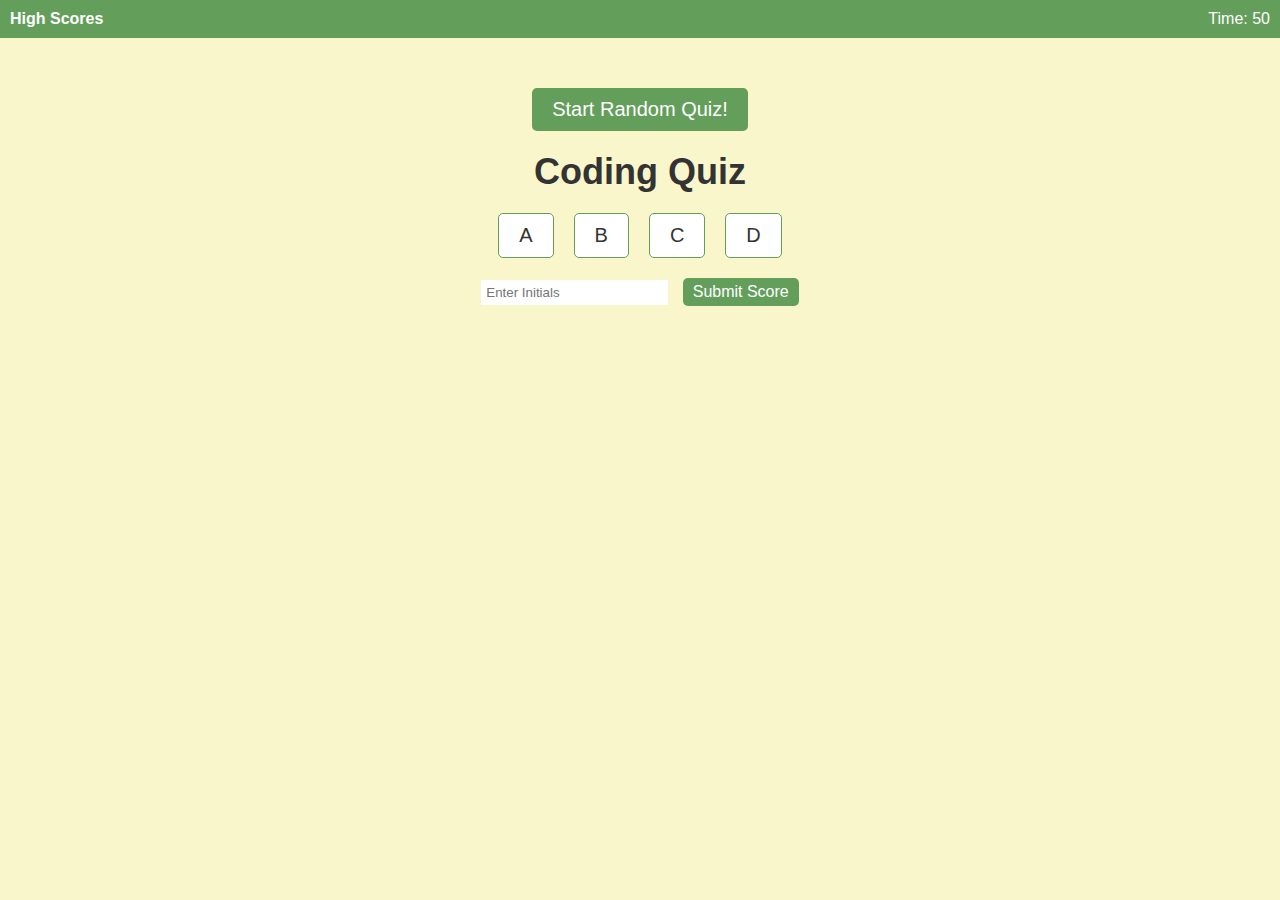
<file: index.html>
<!DOCTYPE html>
<html lang="UTF-8">
  <head>
    <meta charset="UTF-8" />
    <link rel="stylesheet" href="./assets/css/style.css" />
    <link rel="stylesheet" href="./assets/highscores.html" />
    <title>Coding Trivia</title>
  </head>

  <body>
    <header>
      <a href="./highscores.html">High Scores</a>
      <p>Time: <span id="timer">50</span></p>
    </header>
    <div id="container">
      <button id="start-btn">Start Random Quiz!</button>
    </div>

    <section class="title-container">
      <h1>Coding Quiz</h1>
    </section>
    <div id="question">
      <p></p>
    </div>
    <div id="choices">
      <button class="choice" id="A" onclick="checkAnswer('A')">A</button>
      <button class="choice" id="B" onclick="checkAnswer('B')">B</button>
      <button class="choice" id="C" onclick="checkAnswer('C')">C</button>
      <button class="choice" id="D" onclick="checkAnswer('D')">D</button>
    </div>

    <div id="score" style="display: none"></div>
    <div id="progress" class="prog"></div>

    <main>
      <form id="submit-form">
        <input type="text" id="initials" placeholder="Enter Initials" />
        <button id="submit-btn">Submit Score</button>
      </form>
    </main>
    <footer></footer>
    <script src="./assets/js/script.js"></script>
  </body>
</html>
</file>
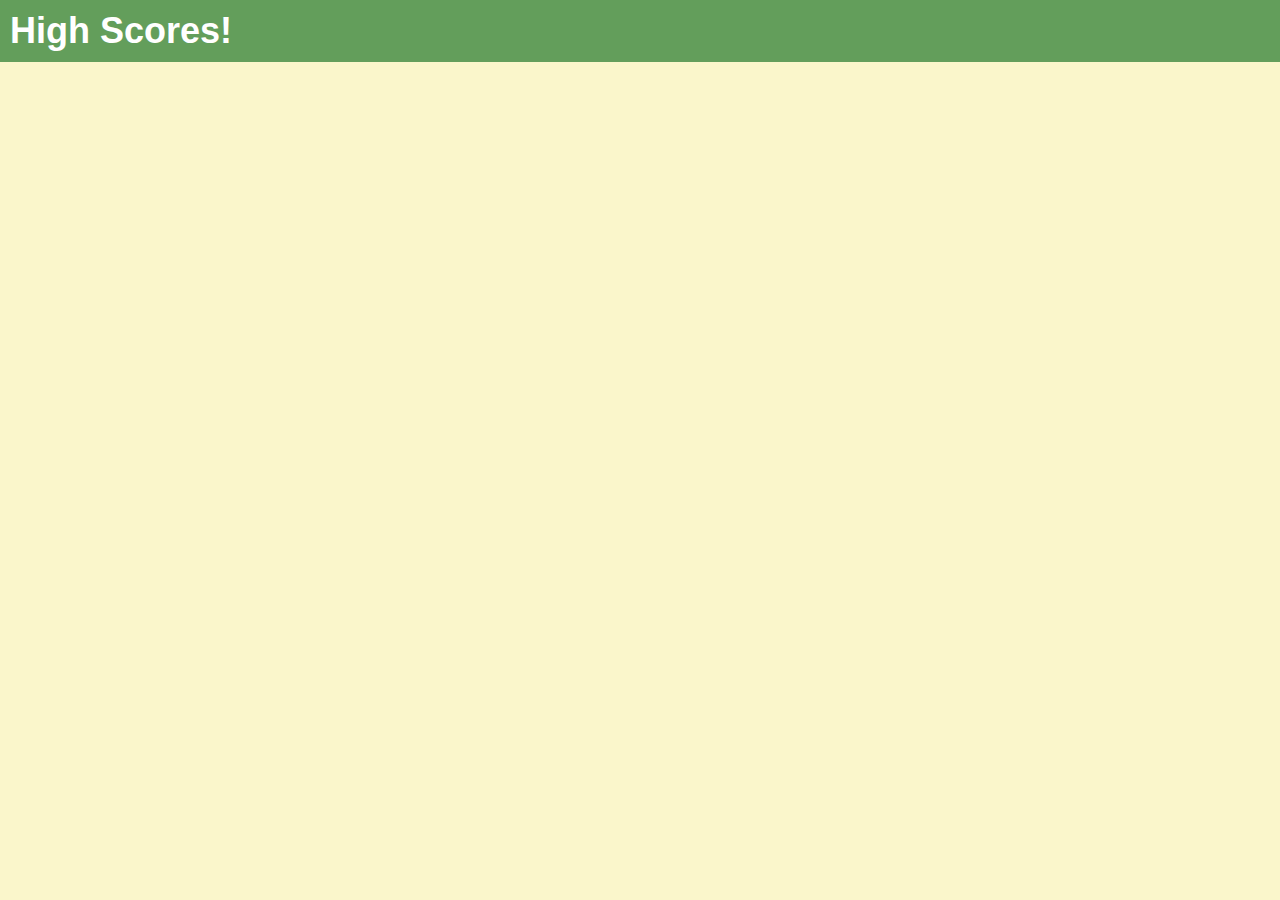
<file: highscores.html>
<!DOCTYPE html>
<html lang="UTF-8">
    <head>
        <meta charset="UTF-8">
        <link rel="stylesheet" href="./assets/style.css">
        <title>Coding Trivia</title>
    </head>

    <body>
        <header>
            <h1>High Scores!</h1>
        </header>

        <main>
            <ol id=high-score-list></ol>
        </main>
        <script src="./assets/js/highscores.js"></script>
    </body>
</file>
<file: assets/css/style.css>
* {
    margin: 0;
    padding: 0;
    border: 0;
  }
  
  body {
    font-family: Arial, sans-serif;
    background-color: #FAF6CB;
    color: #333;
  }
  
  header {
    background-color: #639E5B;
    padding: 10px;
    color: #fff;
    display: flex;
    justify-content: space-between;
  }
  
  header a {
    color: #fff;
    text-decoration: none;
    font-weight: bold;
  }
  
  #container {
    text-align: center;
    padding-top: 50px;
  }
  
  #start-btn {
    font-size: 20px;
    padding: 10px 20px;
    background-color: #639E5B;
    color: #fff;
    border: none;
    border-radius: 5px;
    cursor: pointer;
  }
  
  .title-container {
    text-align: center;
    margin-top: 20px;
  }
  
  h1 {
    font-size: 36px;
    font-weight: bold;
  }
  
  #question {
    margin-top: 20px;
    text-align: center;
  }
  
  #choices {
    display: flex;
    justify-content: center;
    margin-top: 20px;
  }
  
  .choice {
    font-size: 20px;
    padding: 10px 20px;
    background-color: #fff;
    color: #333;
    border: 1px solid #639E5B;
    border-radius: 5px;
    cursor: pointer;
    margin: 0 10px;
  }
  
  #score {
    text-align: center;
    margin-top: 20px;
    display: none;
  }
  
  main {
    margin-top: 20px;
    text-align: center;
  }
  
  #submit-form {
    margin-top: 20px;
  }
  
  #initials {
    padding: 5px;
    margin-right: 10px;
  }
  
  #submit-btn {
    font-size: 16px;
    padding: 5px 10px;
    background-color: #639E5B;
    color: #fff;
    border: none;
    border-radius: 5px;
    cursor: pointer;
  }
</file>
<file: assets/style.css>
* {
    margin: 0;
    padding: 0;
    border: 0;
  }
  
  body {
    font-family: Arial, sans-serif;
    background-color: #FAF6CB;
    color: #333;
  }
  
  header {
    background-color: #639E5B;
    padding: 10px;
    color: #fff;
    display: flex;
    justify-content: space-between;
  }
  
  header a {
    color: #fff;
    text-decoration: none;
    font-weight: bold;
  }
  
  #container {
    text-align: center;
    padding-top: 50px;
  }
  
  #start-btn {
    font-size: 20px;
    padding: 10px 20px;
    background-color: #639E5B;
    color: #fff;
    border: none;
    border-radius: 5px;
    cursor: pointer;
  }
  
  .title-container {
    text-align: center;
    margin-top: 20px;
  }
  
  h1 {
    font-size: 36px;
    font-weight: bold;
  }
  
  #question {
    margin-top: 20px;
    text-align: center;
  }
  
  #choices {
    display: flex;
    justify-content: center;
    margin-top: 20px;
  }
  
  .choice {
    font-size: 20px;
    padding: 10px 20px;
    background-color: #fff;
    color: #333;
    border: 1px solid #639E5B;
    border-radius: 5px;
    cursor: pointer;
    margin: 0 10px;
  }
  
  #score {
    text-align: center;
    margin-top: 20px;
    display: none;
  }
  
  main {
    margin-top: 20px;
    text-align: center;
  }
  
  #submit-form {
    margin-top: 20px;
  }
  
  #initials {
    padding: 5px;
    margin-right: 10px;
  }
  
  #submit-btn {
    font-size: 16px;
    padding: 5px 10px;
    background-color: #639E5B;
    color: #fff;
    border: none;
    border-radius: 5px;
    cursor: pointer;
  }
</file>
